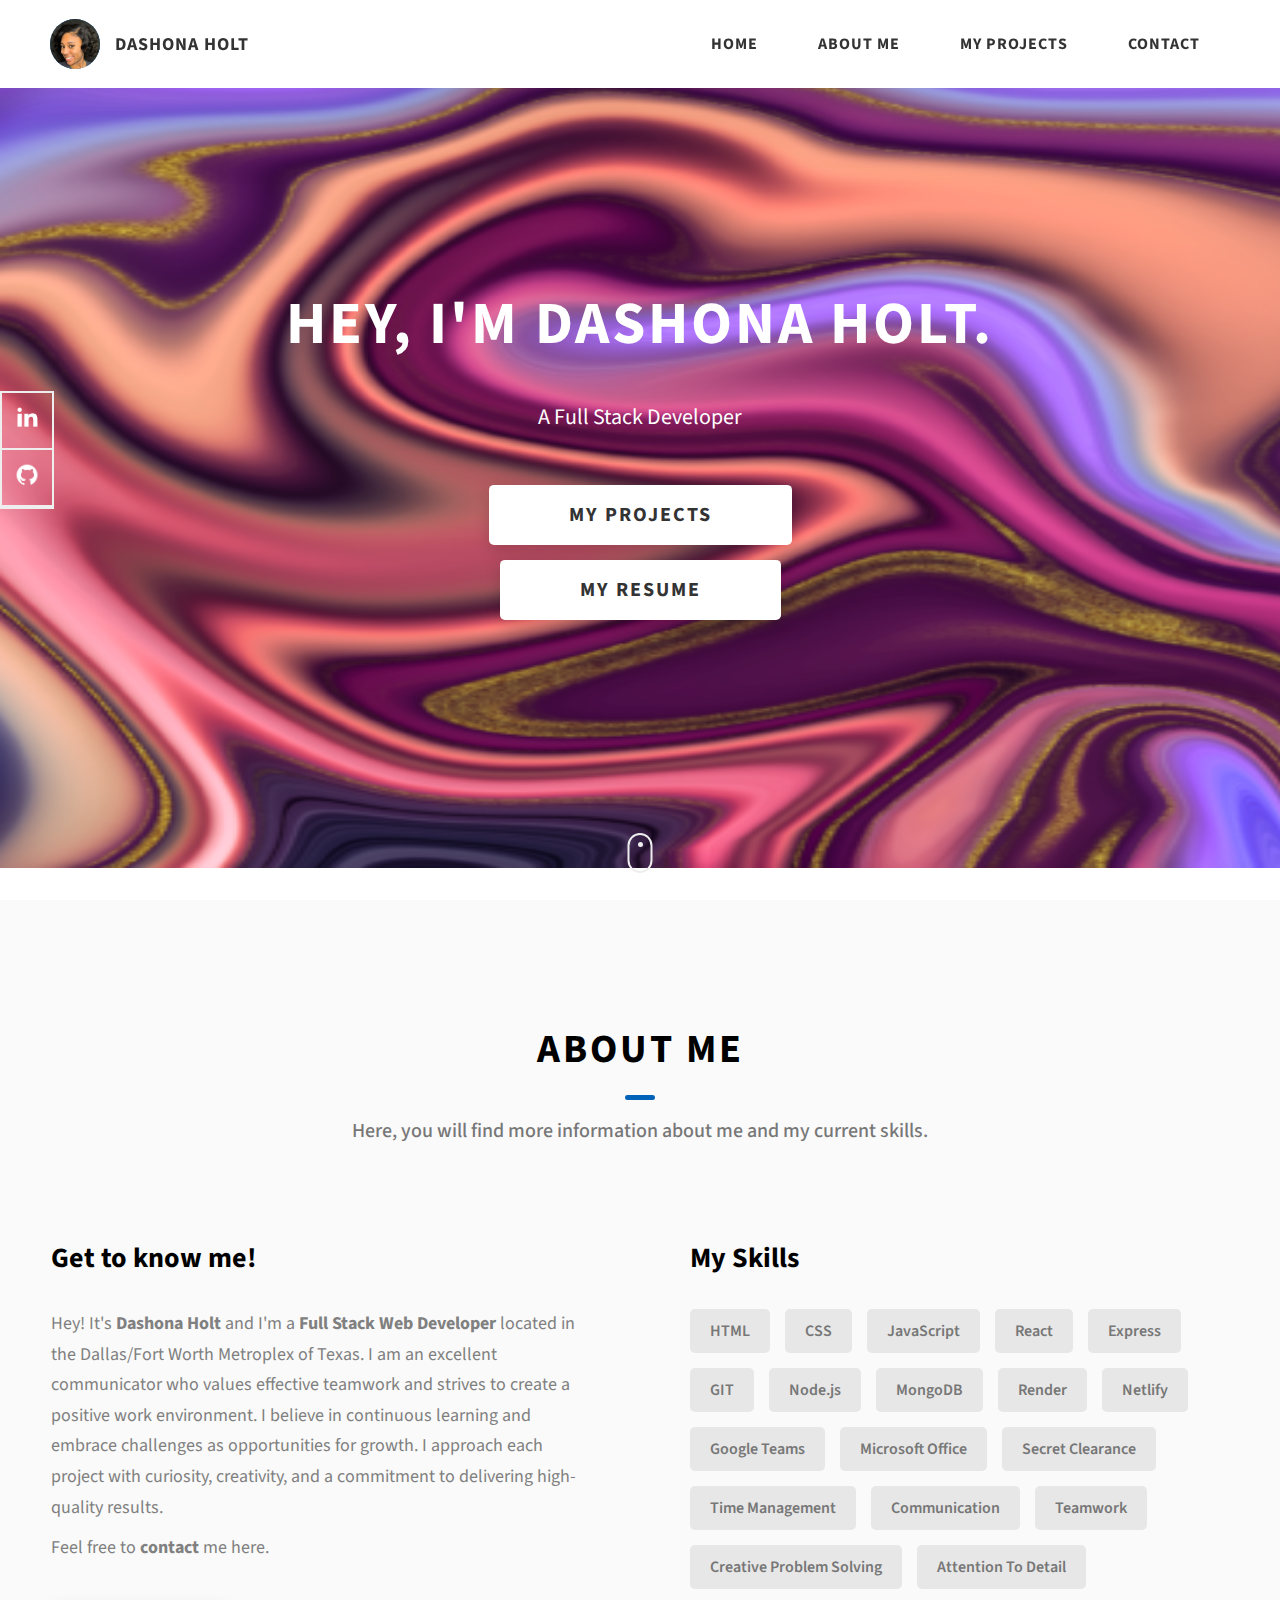
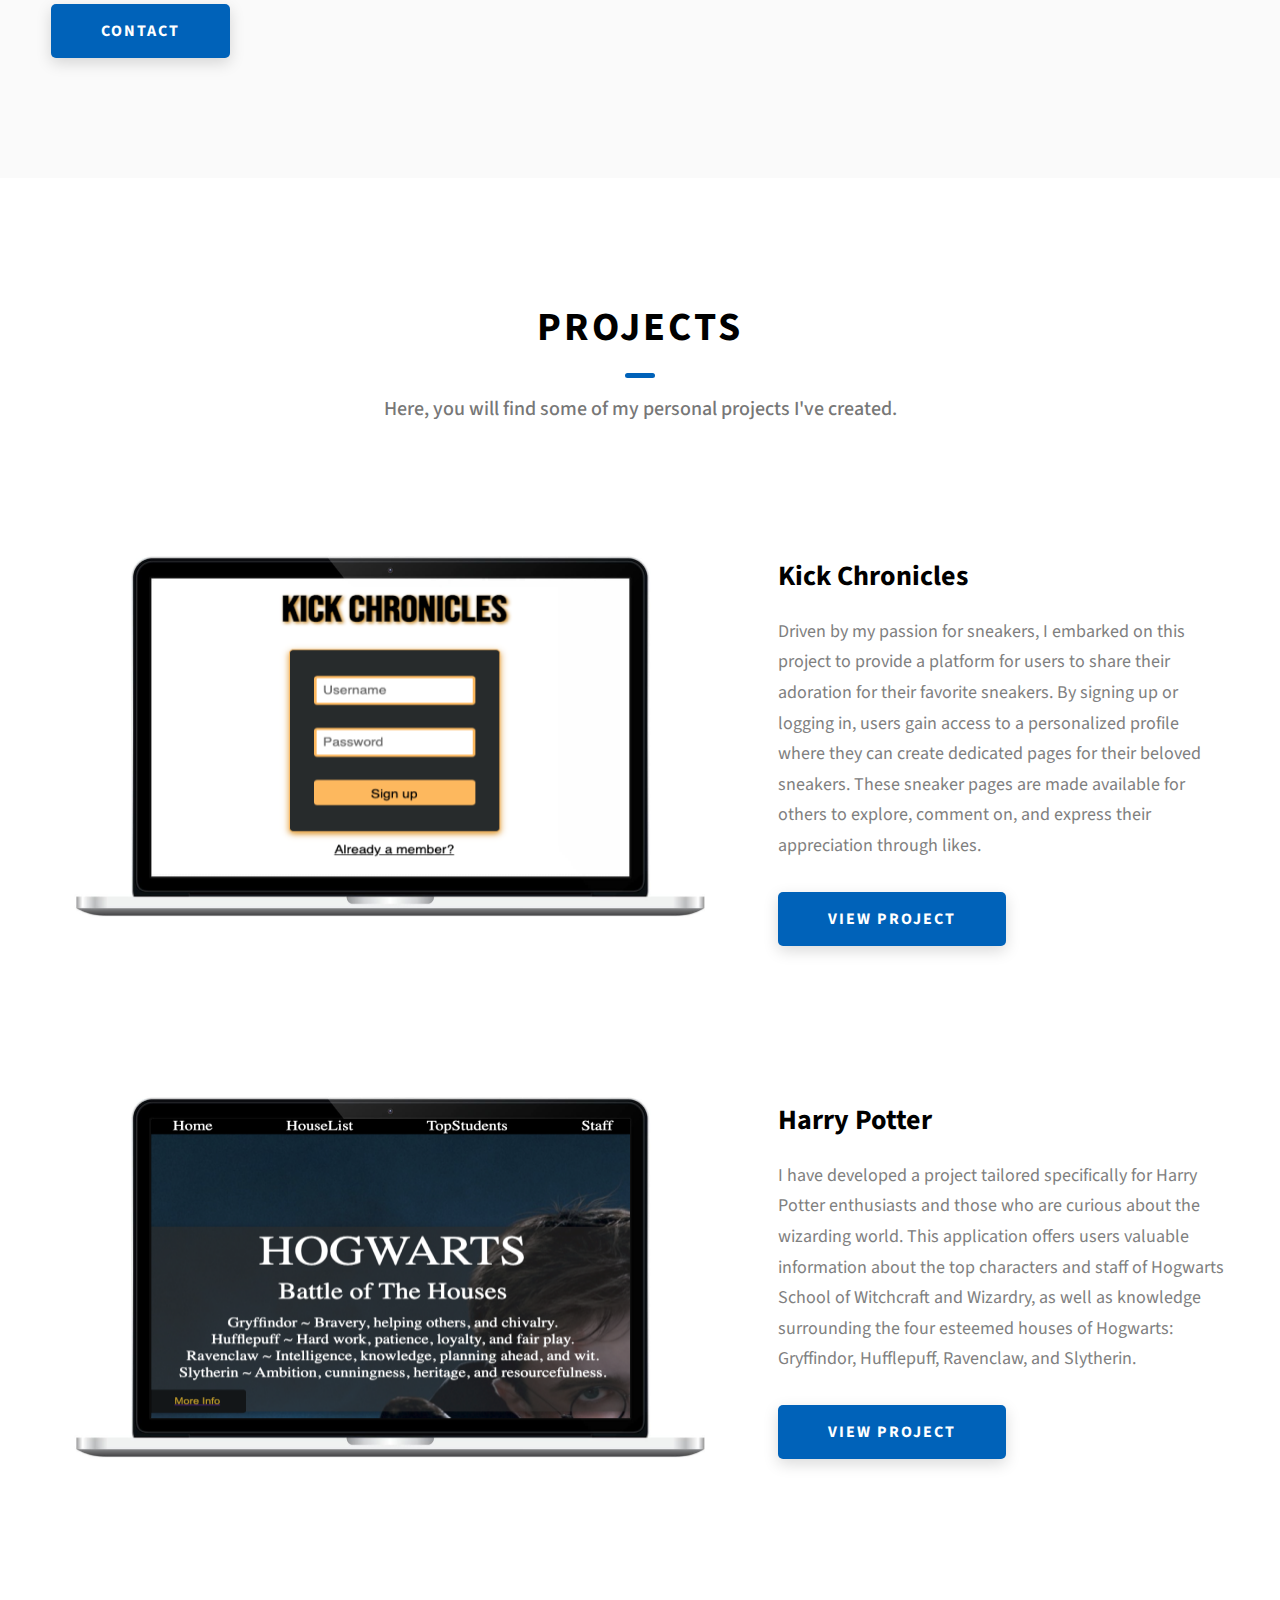
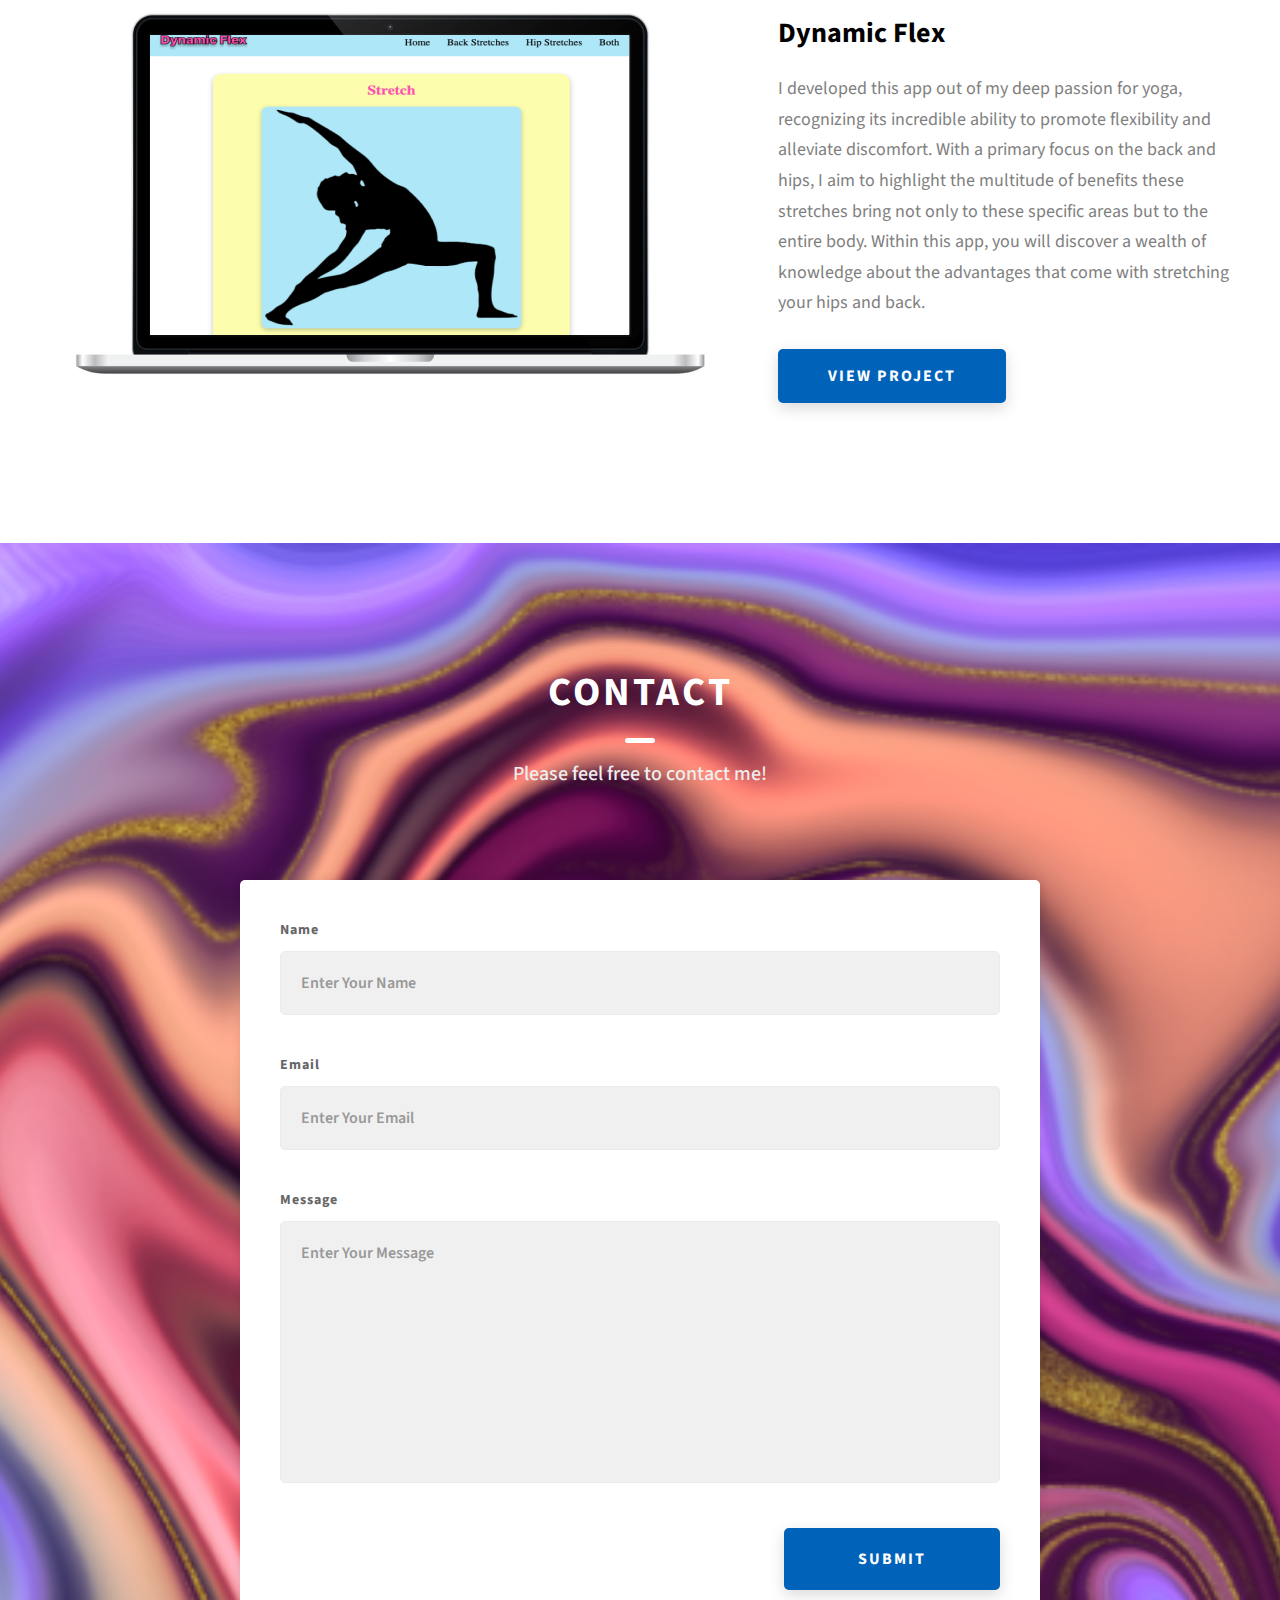
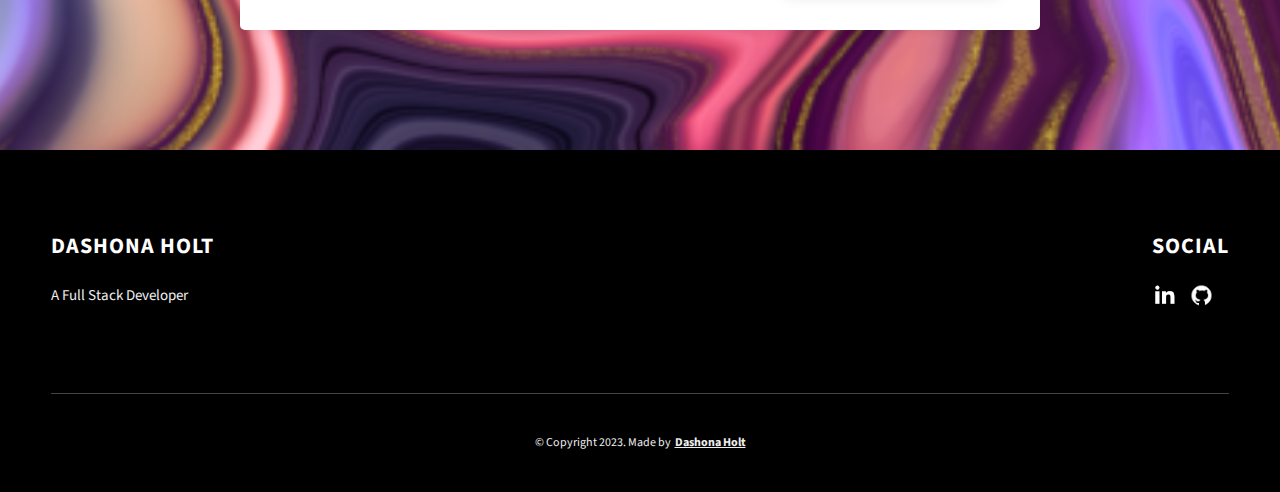
<file: index.html>
<!DOCTYPE html>
<html lang="en">
  <head>
    <meta charset="UTF-8" />
    <meta name="viewport" content="width=device-width, initial-scale=1.0" />
    <meta http-equiv="X-UA-Compatible" content="ie=edge" />
    <title>Dashona Holt's Portfolio</title>
    <meta name="description" content="Portfolio Template for Developer" />

    <link rel="stylesheet" href="css/style.css" />

    <link rel="preconnect" href="https://fonts.googleapis.com" />
    <link rel="preconnect" href="https://fonts.gstatic.com" crossorigin />
    <link
      href="https://fonts.googleapis.com/css2?family=Source+Sans+Pro:wght@400;600;700;900&display=swap"
      rel="stylesheet"
    />
  </head>
  <body>
    <header class="header">
      <div class="header__content">
        <div class="header__logo-container">
          <div class="header__logo-img-cont">
            <img
              src="./assets/png/myface.png"
              alt="Ram Maheshwari Logo Image"
              class="header__logo-img"
            />
          </div>
          <span class="header__logo-sub">Dashona Holt</span>
        </div>
        <div class="header__main">
          <ul class="header__links">
            <li class="header__link-wrapper">
              <a href="./index.html" class="header__link"> Home </a>
            </li>
            <li class="header__link-wrapper">
              <a href="./index.html#about" class="header__link">About Me </a>
            </li>
            <li class="header__link-wrapper">
              <a href="./index.html#projects" class="header__link">
                My Projects
              </a>
            </li>
            <li class="header__link-wrapper">
              <a href="./index.html#contact" class="header__link"> Contact </a>
            </li>
          </ul>
          <div class="header__main-ham-menu-cont">
            <img
              src="./assets/svg/ham-menu.svg"
              alt="hamburger menu"
              class="header__main-ham-menu"
            />
            <img
              src="./assets/svg/ham-menu-close.svg"
              alt="hamburger menu close"
              class="header__main-ham-menu-close d-none"
            />
          </div>
        </div>
      </div>
      <div class="header__sm-menu">
        <div class="header__sm-menu-content">
          <ul class="header__sm-menu-links">
            <li class="header__sm-menu-link">
              <a href="./index.html"> Home </a>
            </li>

            <li class="header__sm-menu-link">
              <a href="./index.html#about"> About Me</a>
            </li>

            <li class="header__sm-menu-link">
              <a href="./index.html#projects"> My Projects </a>
            </li>

            <li class="header__sm-menu-link">
              <a href="./index.html#contact"> Contact </a>
            </li>
          </ul>
        </div>
      </div>
    </header>
    <section class="home-hero">
      <div class="home-hero__content">
        <h1 class="heading-primary">Hey, I'm Dashona Holt.</h1>
        <div class="home-hero__info">
          <p class="text-primary">A Full Stack Developer</p>
        </div>

        <div class="home-hero__cta">
          <a href="./#projects" class="btn btn--bg">My Projects</a>
          <br>
          <br>
          <p><a href="https://docs.google.com/document/d/1-jhjzyrB-Xur2obLGz3tUrM7Q8bXlqWckPHzZCPItGE/edit?usp=sharing" class="btn btn--bg">My Resume</a></p>
        </div>
      </div>
      <div class="home-hero__socials">
        <div class="home-hero__social">
          <a href="https://www.linkedin.com/in/dashonaholt/" class="home-hero__social-icon-link">
            <img
              src="./assets/png/linkedin-ico.png"
              alt="icon"
              class="home-hero__social-icon"
            />
          </a>
        </div>
        <div class="home-hero__social">
          <a href="https://github.com/dashonaholt" class="home-hero__social-icon-link">
            <img
              src="./assets/png/github-ico.png"
              alt="icon"
              class="home-hero__social-icon"
            />
          </a>
        </div>

      </div>
      <div class="home-hero__mouse-scroll-cont">
        <div class="mouse"></div>
      </div>
    </section>
    <section id="about" class="about sec-pad">
      <div class="main-container">
        <h2 class="heading heading-sec heading-sec__mb-med">
          <span class="heading-sec__main">About Me</span>
          <span class="heading-sec__sub">
            Here, you will find more information about me and my current skills.
          </span>
        </h2>
        <div class="about__content">
          <div class="about__content-main">
            <h3 class="about__content-title">Get to know me!</h3>
            <div class="about__content-details">
              <p class="about__content-details-para">
                Hey! It's
                <strong>Dashona Holt</strong>
                and I'm a <strong> Full Stack Web Developer </strong> located in
                the Dallas/Fort Worth Metroplex of Texas. I am an excellent communicator who values
                effective teamwork and strives to create a positive work
                environment. I believe in continuous learning and embrace challenges
                as opportunities for growth. I approach each project with curiosity,
                creativity, and a commitment to delivering high-quality results.
              </p>
              </p>
              <p class="about__content-details-para">
                Feel free to
                <strong>contact</strong> me here.
              </p>
            </div>
            <a href="./#contact" class="btn btn--med btn--theme dynamicBgClr"
              >Contact</a
            >
          </div>
          <div class="about__content-skills">
            <h3 class="about__content-title">My Skills</h3>
            <div class="skills">
              <div class="skills__skill">HTML</div>
              <div class="skills__skill">CSS</div>
              <div class="skills__skill">JavaScript</div>
              <div class="skills__skill">React</div>
              <div class="skills__skill">Express</div>
              <div class="skills__skill">GIT</div>
              <div class="skills__skill">Node.js</div>
              <div class="skills__skill">MongoDB</div>
              <div class="skills__skill">Render</div>
              <div class="skills__skill">Netlify</div>
              <div class="skills__skill">Google Teams</div>
              <div class="skills__skill">Microsoft Office</div>
              <div class="skills__skill">Secret Clearance</div>
              <div class="skills__skill">Time Management</div>
              <div class="skills__skill">Communication</div>
              <div class="skills__skill">Teamwork</div>
              <div class="skills__skill">Creative Problem Solving</div>
              <div class="skills__skill">Attention To Detail</div>
            </div>
          </div>
        </div>
      </div>
    </section>
    <section id="projects" class="projects sec-pad">
      <div class="main-container">
        <h2 class="heading heading-sec heading-sec__mb-bg">
          <span class="heading-sec__main">Projects</span>
          <span class="heading-sec__sub">
            Here, you will find some of my personal projects I've created.
          </span>
        </h2>

        <div class="projects__content">
          <div class="projects__row">
            <div class="projects__row-img-cont">
              <div class="laptop-screen">
              <img
                src="./assets/jpeg/sneakerblog.jpeg"
                alt="Software Screenshot"
                class="projects__row-img"
                loading="lazy"
              />
              </div>
            </div>
            <div class="projects__row-content">
              <h3 class="projects__row-content-title">Kick Chronicles</h3>
              <p class="projects__row-content-desc">
                Driven by my passion for sneakers, I embarked on this project to provide a platform 
                for users to share their adoration for their favorite sneakers. 
                By signing up or logging in, users gain access to a personalized profile where 
                they can create dedicated pages for their beloved sneakers. 
                These sneaker pages are made available for others to explore, 
                comment on, and express their appreciation through likes.
              </p>
              <a
                href="https://sneakerapp.onrender.com "
                class="btn btn--med btn--theme dynamicBgClr"
                target="_blank"
                >View Project</a
              >
            </div>
          </div>
          <div class="projects__row">
            <div class="projects__row-img-cont">
              <img
                src="./assets/jpeg/harrypotter.jpeg"
                alt="Software Screenshot"
                class="projects__row-img"
                loading="lazy"
              />
            </div>
            <div class="projects__row-content">
              <h3 class="projects__row-content-title">Harry Potter</h3>
              <p class="projects__row-content-desc">
                I have developed a project tailored specifically for Harry Potter enthusiasts 
                and those who are curious about the wizarding world. 
                This application offers users valuable information about the top characters and staff of Hogwarts School 
                of Witchcraft and Wizardry, as well as knowledge surrounding the four esteemed houses of Hogwarts:
                Gryffindor, Hufflepuff, Ravenclaw, and Slytherin.
              </p>
              <a
                href="https://dashonaholtharrypotter.netlify.app/"
                class="btn btn--med btn--theme dynamicBgClr"
                target="_blank"
                >View Project</a
              >
            </div>
          </div>
          <div class="projects__row">
            <div class="projects__row-img-cont">
              <img
                src="./assets/jpeg/dynamicflex.jpeg"
                alt="Software Screenshot"
                class="projects__row-img"
                loading="lazy"
              />
            </div>
            <div class="projects__row-content">
              <h3 class="projects__row-content-title">Dynamic Flex</h3>
              <p class="projects__row-content-desc">
                I developed this app out of my deep passion for yoga, recognizing its incredible 
                ability to promote flexibility and alleviate discomfort. With a primary focus on 
                the back and hips, I aim to highlight the multitude of benefits these stretches 
                bring not only to these specific areas but to the entire body. 
                Within this app, you will discover a wealth of knowledge about the advantages
                that come with stretching your hips and back.
              </p>
              <a
                href="https://dynamicflex.onrender.com/"
                class="btn btn--med btn--theme dynamicBgClr"
                target="_blank"
                >View Project</a
              >
            </div>
          </div>
        </div>
      </div>
    </section>
    <section id="contact" class="contact sec-pad dynamicBg">
      <div class="main-container">
        <h2 class="heading heading-sec heading-sec__mb-med">
          <span class="heading-sec__main heading-sec__main--lt">Contact</span>
          <span class="heading-sec__sub heading-sec__sub--lt">
            Please feel free to contact me!
          </span>
        </h2>
        <div class="contact__form-container">
          <form action="https://formspree.io/f/xjvqboee" method="POST" class="contact__form">
            <div class="contact__form-field">
              <label class="contact__form-label" for="name">Name</label>
              <input
                required
                placeholder="Enter Your Name"
                type="text"
                class="contact__form-input"
                name="name"
                id="name"
              />
            </div>
            <div class="contact__form-field">
              <label class="contact__form-label" for="email">Email</label>
              <input
                required
                placeholder="Enter Your Email"
                type="text"
                class="contact__form-input"
                name="email"
                id="email"
              />
            </div>
            <div class="contact__form-field">
              <label class="contact__form-label" for="message">Message</label>
              <textarea
                required
                cols="30"
                rows="10"
                class="contact__form-input"
                placeholder="Enter Your Message"
                name="message"
                id="message"
              ></textarea>
            </div>
            <button type="submit" class="btn btn--theme contact__btn">
              Submit
            </button>
          </form>
        </div>
      </div>
    </section>
    
    <footer class="main-footer">
      <div class="main-container">
        <div class="main-footer__upper">
          <div class="main-footer__row main-footer__row-1">
            <h2 class="heading heading-sm main-footer__heading-sm">
              <span>Social</span>
            </h2>
            <div class="main-footer__social-cont">
              <a target="_blank" rel="noreferrer" href="https://www.linkedin.com/in/dashonaholt/">
                <img
                  class="main-footer__icon"
                  src="./assets/png/linkedin-ico.png"
                  alt="icon"
                />
              </a>
              <a target="_blank" rel="noreferrer" href="https://github.com/dashonaholt">
                <img
                  class="main-footer__icon"
                  src="./assets/png/github-ico.png"
                  alt="icon"
                />
              </a>
            </div>
          </div>
          <div class="main-footer__row main-footer__row-2">
            <h4 class="heading heading-sm text-lt">Dashona Holt</h4>
            <p class="main-footer__short-desc">
              A Full Stack Developer
            </p>
          </div>
        </div>

        <div class="main-footer__lower">
          &copy; Copyright 2023. Made by
          <a rel="noreferrer" target="_blank" href=""
            >Dashona Holt</a
          >
        </div>
      </div>
    </footer>

    <script src="./index.js"></script>
  </body>
</html>
</file>
<file: css/style.css>
/*
0 - 600px:      Phone
600 - 900px:    Tablet portrait
900 - 1200px:   Tablet landscape
[1200 - 1800] is where our normal styles apply
1800px + :      Big desktop
$breakpoint arguement choices:
- phone
- tab-port
- tab-land
- big-desktop

Inside media queries 1em is always 16px i.e 1em = 16px at every screen size only inside media queries
*/
*,
*::after,
*::before {
  margin: 0;
  padding: 0;
  box-sizing: inherit;
  font-family: inherit; }

html {
  font-size: 62.5%;
  scroll-behavior: smooth; }
  @media only screen and (max-width: 75em) {
    html {
      font-size: 59%; } }
  @media only screen and (max-width: 56.25em) {
    html {
      font-size: 56%; } }
  @media only screen and (min-width: 112.5em) {
    html {
      font-size: 65%; } }

body {
  box-sizing: border-box;
  position: relative;
  line-height: 1.5;
  font-family: sans-serif;
  overflow-x: hidden;
  overflow-y: scroll;
  font-family: 'Source Sans Pro', sans-serif; }

a {
  text-decoration: none;
  color: inherit; }

li {
  list-style: none; }

input:focus,
button:focus,
a:focus,
textarea:focus {
  outline: none; }

button {
  border: none;
  cursor: pointer; }

textarea {
  resize: none; }

.heading-primary {
  font-size: 6rem;
  text-transform: uppercase;
  letter-spacing: 3px;
  text-align: center; }
  @media only screen and (max-width: 37.5em) {
    .heading-primary {
      font-size: 4.5rem; } }

.heading-sec__mb-bg {
  margin-bottom: 11rem; }
  @media only screen and (max-width: 56.25em) {
    .heading-sec__mb-bg {
      margin-bottom: 8rem; } }

.heading-sec__mb-med {
  margin-bottom: 9rem; }
  @media only screen and (max-width: 56.25em) {
    .heading-sec__mb-med {
      margin-bottom: 8rem; } }

.heading-sec__main {
  display: block;
  font-size: 4rem;
  text-transform: uppercase;
  letter-spacing: 1px;
  letter-spacing: 3px;
  text-align: center;
  margin-bottom: 3.5rem;
  position: relative; }
  .heading-sec__main--lt {
    color: #fff; }
    .heading-sec__main--lt::after {
      content: '';
      background: #fff !important; }
  .heading-sec__main::after {
    content: '';
    position: absolute;
    top: calc(100% + 1.5rem);
    height: 5px;
    width: 3rem;
    background: #0062b9;
    left: 50%;
    transform: translateX(-50%);
    border-radius: 5px; }
    @media only screen and (max-width: 37.5em) {
      .heading-sec__main::after {
        top: calc(100% + 1.2rem); } }

.heading-sec__sub {
  display: block;
  text-align: center;
  color: #777;
  font-size: 2rem;
  font-weight: 500;
  max-width: 80rem;
  margin: auto;
  line-height: 1.6; }
  @media only screen and (max-width: 37.5em) {
    .heading-sec__sub {
      font-size: 1.8rem; } }
  .heading-sec__sub--lt {
    color: #eee; }

.heading-sm {
  font-size: 2.2rem;
  text-transform: uppercase;
  letter-spacing: 1px; }

.main-container {
  max-width: 120rem;
  margin: auto;
  width: 92%; }

.btn {
  background: #fff;
  color: #333;
  text-transform: uppercase;
  letter-spacing: 2px;
  display: inline-block;
  font-weight: 700;
  border-radius: 5px;
  box-shadow: 0 5px 15px 0 rgba(0, 0, 0, 0.15);
  transition: transform .3s; }
  .btn:hover {
    transform: translateY(-3px); }
  .btn--bg {
    padding: 1.5rem 8rem;
    font-size: 2rem; }
  .btn--med {
    padding: 1.5rem 5rem;
    font-size: 1.6rem; }
  .btn--theme {
    background: #0062b9;
    color: #fff; }
  .btn--theme-inv {
    color: #0062b9;
    background: #fff;
    border: 2px solid #0062b9;
    box-shadow: none;
    padding: calc(1.5rem - 2px) calc(5rem - 2px); }

.sec-pad {
  padding: 12rem 0; }
  @media only screen and (max-width: 56.25em) {
    .sec-pad {
      padding: 8rem 0; } }

.text-primary {
  color: #fff;
  font-size: 2.2rem;
  text-align: center;
  width: 100%;
  line-height: 1.6; }
  @media only screen and (max-width: 37.5em) {
    .text-primary {
      font-size: 2rem; } }

.d-none {
  display: none; }

  .home-hero {
    color: #fff;
    background-image: url(../assets/jpeg/background.jpeg);
    background-position: center;
    background-repeat: no-repeat;
    background-size: 2031px 835px;
    height: 100vh;
    min-height: 80rem;
    max-height: 120rem;
    position: relative; }
  @media only screen and (max-width: 37.5em) {
    .home-hero {
      height: unset;
      min-height: unset; } }
  .home-hero__socials {
    position: absolute;
    top: 50%;
    border: 2px solid #eee;
    border-left: 2px solid #eee;
    transform: translateY(-50%); }
    @media only screen and (max-width: 56.25em) {
      .home-hero__socials {
        display: none; } }
  .home-hero__mouse-scroll-cont {
    position: absolute;
    bottom: 3%;
    left: 50%;
    transform: translateX(-50%); }
    @media only screen and (max-width: 37.5em) {
      .home-hero__mouse-scroll-cont {
        display: none; } }
  .home-hero__social {
    width: 5rem; }
  .home-hero__social-icon-link {
    width: 100%;
    display: block;
    padding: 1.2rem;
    border-bottom: 2px solid #eee;
    transition: background .3s; }
    .home-hero__social-icon-link:hover {
      background: rgba(255, 255, 255, 0.1); }
    .home-hero__social-icon-link--bd-none {
      border-bottom: 0; }
  .home-hero__social-icon {
    width: 100%; }
  .home-hero__content {
    position: absolute;
    top: 50%;
    left: 50%;
    transform: translate(-50%, -50%);
    max-width: 90rem;
    width: 92%; }
    @media only screen and (max-width: 37.5em) {
      .home-hero__content {
        padding: 19rem 0 13rem 0;
        margin: auto;
        position: static;
        transform: translate(0, 0); } }
  .home-hero__info {
    margin: 3rem auto 0 auto;
    max-width: 80rem; }
  .home-hero__cta {
    margin-top: 5rem;
    text-align: center; }

.about {
  background: #fafafa; }
  .about__content {
    display: grid;
    grid-template-columns: 1fr 1fr;
    grid-gap: 10rem; }
    @media only screen and (max-width: 56.25em) {
      .about__content {
        grid-template-columns: 1fr;
        grid-gap: 8rem; } }
    .about__content-title {
      font-weight: 700;
      font-size: 2.8rem;
      margin-bottom: 3rem; }
      @media only screen and (max-width: 37.5em) {
        .about__content-title {
          font-size: 2.4rem; } }
    .about__content-details-para {
      font-size: 1.8rem;
      color: grey;
      max-width: 60rem;
      line-height: 1.7;
      margin-bottom: 1rem; }
      .about__content-details-para--hl {
        font-weight: 700;
        margin: 0 3px; }
      .about__content-details-para:last-child {
        margin-bottom: 4rem; }

.projects__row {
  display: grid;
  grid-template-columns: 1.5fr 1fr;
  grid-gap: 5rem;
  margin-bottom: 11rem; }
  @media only screen and (max-width: 56.25em) {
    .projects__row {
      grid-template-columns: 1fr;
      grid-gap: 2rem;
      margin-bottom: 8rem; } }
  @media only screen and (max-width: 56.25em) {
    .projects__row {
      text-align: center; } }
  .projects__row:last-child {
    margin-bottom: 0; }
  .projects__row-img-cont {
    overflow: hidden; }
  .projects__row-img {
    width: 100%;
    display: block;
    object-fit: cover; }
  .projects__row-content {
    padding: 2rem 0;
    display: flex;
    justify-content: center;
    flex-direction: column;
    align-items: flex-start; }
    @media only screen and (max-width: 56.25em) {
      .projects__row-content {
        align-items: center; } }
    .projects__row-content-title {
      font-weight: 700;
      font-size: 2.8rem;
      margin-bottom: 2rem; }
      @media only screen and (max-width: 37.5em) {
        .projects__row-content-title {
          font-size: 2.4rem; } }
    .projects__row-content-desc {
      font-size: 1.8rem;
      color: grey;
      max-width: 60rem;
      line-height: 1.7;
      margin-bottom: 3rem; }
      @media only screen and (max-width: 37.5em) {
        .projects__row-content-desc {
          font-size: 1.7rem; } }

.contact {
  background-image: url(../assets/jpeg/background.jpeg);
  background-size: cover;
  background-position: center; }
  .contact__form-container {
    box-shadow: 0 0 10px rgba(0, 0, 0, 0.1);
    background: white;
    padding: 4rem;
    margin-top: 6rem;
    max-width: 80rem;
    text-align: right;
    width: 95%;
    border-radius: 5px;
    margin: 5rem auto 0 auto; }
    @media only screen and (max-width: 37.5em) {
      .contact__form-container {
        padding: 3rem; } }
  .contact__form-field {
    margin-bottom: 4rem; }
    @media only screen and (max-width: 37.5em) {
      .contact__form-field {
        margin-bottom: 3rem; } }
  .contact__form-label {
    color: #666;
    font-size: 1.4rem;
    letter-spacing: 1px;
    font-weight: 700;
    margin-bottom: 1rem;
    display: block;
    text-align: left; }
  .contact__form-input {
    color: #333;
    padding: 2rem;
    width: 100%;
    border: 1px solid #ebebeb;
    font-size: 1.6rem;
    letter-spacing: 0px;
    background: #f0f0f0;
    border-radius: 5px;
    font-weight: 600;
    /* Code for Modern Browsers */
    /* Code for WebKit, Blink, Edge */
    /* Code for Internet Explorer 10-11 */
    /* Code for Microsoft Edge */
    /* Code for Mozilla Firefox 4 to 18 */
    /* Code for Mozilla Firefox 19+ */ }
    .contact__form-input::placeholder {
      color: #999;
      font-weight: 600;
      font-size: 1.6rem; }
    .contact__form-input::-webkit-input-placeholder {
      color: #999;
      font-weight: 600;
      font-size: 1.6rem; }
    .contact__form-input:-ms-input-placeholder {
      color: #999;
      font-weight: 600;
      font-size: 1.6rem; }
    .contact__form-input::-ms-input-placeholder {
      color: #999;
      font-weight: 600;
      font-size: 1.6rem; }
    .contact__form-input:-moz-placeholder {
      opacity: 1;
      color: #999;
      font-weight: 600;
      font-size: 1.6rem; }
    .contact__form-input::-moz-placeholder {
      opacity: 1;
      color: #999;
      font-weight: 600;
      font-size: 1.6rem; }
  .contact__btn {
    width: 30%;
    padding: 2rem 4rem;
    font-size: 1.6rem; }
    @media only screen and (max-width: 37.5em) {
      .contact__btn {
        width: 100%; } }

.project-cs-hero {
  color: #fff;
  background: linear-gradient(to right, rgba(0, 98, 185, 0.8), rgba(0, 98, 185, 0.8)), url(../../assets/svg/common-bg.svg);
  background-size: cover;
  background-position: center;
  position: relative; }
  @media only screen and (max-width: 37.5em) {
    .project-cs-hero {
      height: unset;
      min-height: unset; } }
  .project-cs-hero__content {
    padding: 25rem 0 17rem 0;
    max-width: 90rem;
    width: 92%;
    margin: auto; }
    @media only screen and (max-width: 37.5em) {
      .project-cs-hero__content {
        padding: 19rem 0 13rem 0;
        margin: auto;
        position: static;
        transform: translate(0, 0); } }
  .project-cs-hero__info {
    margin: 3rem auto 0 auto;
    max-width: 80rem; }
  .project-cs-hero__cta {
    margin-top: 5rem;
    text-align: center; }

.project-details__content {
  padding: 8rem 0;
  max-width: 90rem;
  margin: auto; }
  .project-details__content-title {
    font-weight: 700;
    font-size: 2.8rem;
    margin-bottom: 3rem; }
    @media only screen and (max-width: 37.5em) {
      .project-details__content-title {
        font-size: 2.4rem; } }

.project-details__showcase-img-cont {
  width: 100%;
  margin-bottom: 6rem; }

.project-details__showcase-img {
  width: 100%; }

.project-details__content-main {
  width: 100%;
  max-width: 70rem;
  margin: auto; }

.project-details__desc {
  margin: 0 0 7rem 0; }
  .project-details__desc-para {
    font-size: 1.8rem;
    line-height: 1.7;
    color: grey;
    margin-bottom: 2rem; }

.project-details__tools-used {
  margin: 0 0 7rem 0; }
  .project-details__tools-used-list {
    display: flex;
    flex-wrap: wrap; }
  .project-details__tools-used-item {
    padding: 1rem 2rem;
    margin-bottom: 1.5rem;
    margin-right: 1.5rem;
    font-size: 1.6rem;
    background: rgba(153, 153, 153, 0.2);
    border-radius: 5px;
    font-weight: 600;
    color: #777; }

.project-details__links {
  margin: 0 0; }
  .project-details__links-btn {
    margin-right: 2rem; }
    @media only screen and (max-width: 37.5em) {
      .project-details__links-btn {
        margin-right: 0;
        width: 70%;
        margin-bottom: 2rem;
        text-align: center; } }
    .project-details__links-btn:last-child {
      margin: 0; }
      @media only screen and (max-width: 37.5em) {
        .project-details__links-btn:last-child {
          margin: 0; } }

.header {
  position: fixed;
  width: 100%;
  z-index: 1000;
  background: #000;
  background: #fff;
  box-shadow: 0 10px 100px rgba(0, 0, 0, 0.1); }
  .header__content {
    display: flex;
    align-items: center;
    justify-content: space-between;
    padding: 1rem 5rem; }
    @media only screen and (max-width: 56.25em) {
      .header__content {
        padding: 0 2rem; } }
  .header__logo-container {
    display: flex;
    align-items: center;
    cursor: pointer;
    color: #333;
    transition: color .3s; }
    .header__logo-container:hover {
      color: #0062b9; }
  .header__logo-img-cont {
    width: 5rem;
    height: 5rem;
    border-radius: 50px;
    overflow: hidden;
    margin-right: 1.5rem;
    background: #0062b9; }
    @media only screen and (max-width: 56.25em) {
      .header__logo-img-cont {
        width: 4.5rem;
        height: 4.5rem;
        margin-right: 1.2rem; } }
  .header__logo-img {
    width: 100%;
    height: 100%;
    object-fit: cover;
    object-position: center;
    display: block; }
  .header__logo-sub {
    font-size: 1.8rem;
    text-transform: uppercase;
    font-weight: 700;
    letter-spacing: 1px; }
  .header__links {
    display: flex; }
    @media only screen and (max-width: 37.5em) {
      .header__links {
        display: none; } }
  .header__link {
    padding: 2.2rem 3rem;
    display: inline-block;
    font-size: 1.6rem;
    color: #333;
    text-transform: uppercase;
    letter-spacing: 1px;
    font-weight: 700;
    transition: color .3s; }
    .header__link:hover {
      color: #0062b9; }
    @media only screen and (max-width: 56.25em) {
      .header__link {
        padding: 3rem 1.8rem;
        font-size: 1.5rem; } }
  .header__main-ham-menu-cont {
    display: none;
    width: 3rem;
    padding: 2.2rem 0; }
    @media only screen and (max-width: 37.5em) {
      .header__main-ham-menu-cont {
        display: block; } }
  .header__main-ham-menu {
    width: 100%; }
  .header__main-ham-menu-close {
    width: 100%; }
  .header__sm-menu {
    background: #fff;
    position: absolute;
    width: 100%;
    top: 100%;
    visibility: hidden;
    opacity: 0;
    transition: all .3s;
    box-shadow: 0px 5px 5px 0px rgba(0, 0, 0, 0.1);
    -webkit-box-shadow: 0px 5px 5px 0px rgba(0, 0, 0, 0.1);
    -moz-box-shadow: 0px 5px 5px 0px rgba(0, 0, 0, 0.1); }
    .header__sm-menu--active {
      visibility: hidden;
      opacity: 0; }
      @media only screen and (max-width: 37.5em) {
        .header__sm-menu--active {
          visibility: visible;
          opacity: 1; } }
  .header__sm-menu-link a {
    display: block;
    text-decoration: none;
    padding: 2.5rem 3rem;
    font-size: 1.6rem;
    color: #333;
    text-align: right;
    border-bottom: 1px solid #eee;
    font-weight: 700;
    text-transform: uppercase;
    letter-spacing: 2px;
    transition: color .3s; }
    .header__sm-menu-link a:hover {
      color: #0062b9; }
  .header__sm-menu-link:first-child a {
    border-top: 1px solid #eee; }
  .header__sm-menu-link-last {
    border-bottom: 0; }

.main-footer {
  background: #000;
  color: #fff; }
  .main-footer__upper {
    display: flex;
    justify-content: space-between;
    padding: 8rem 0; }
    @media only screen and (max-width: 56.25em) {
      .main-footer__upper {
        padding: 6rem 0; } }
    @media only screen and (max-width: 37.5em) {
      .main-footer__upper {
        display: block; } }
  .main-footer__row-1 {
    order: 2; }
    @media only screen and (max-width: 56.25em) {
      .main-footer__row-1 {
        margin-bottom: 5rem; } }
  .main-footer__row-2 {
    width: 40%;
    order: 1;
    max-width: 50rem; }
    @media only screen and (max-width: 56.25em) {
      .main-footer__row-2 {
        width: 100%; } }
  .main-footer__short-desc {
    margin-top: 2rem;
    color: #eee;
    font-size: 1.5rem;
    line-height: 1.7; }
  .main-footer__social-cont {
    margin-top: 2rem; }
  .main-footer__icon {
    margin-right: 1rem;
    width: 2.5rem; }
    .main-footer__icon--mr-none {
      margin-right: 0; }
  .main-footer__lower {
    padding: 4rem 0;
    border-top: 1px solid #444;
    color: #eee;
    font-size: 1.2rem;
    text-align: left;
    text-align: center; }
    .main-footer__lower a {
      text-decoration: underline;
      font-weight: bold;
      margin-left: 2px; }
    @media only screen and (max-width: 56.25em) {
      .main-footer__lower {
        padding: 3.5rem 0; } }

.skills {
  display: flex;
  flex-wrap: wrap; }
  .skills__skill {
    padding: 1rem 2rem;
    margin-bottom: 1.5rem;
    margin-right: 1.5rem;
    font-size: 1.6rem;
    background: rgba(153, 153, 153, 0.2);
    border-radius: 5px;
    font-weight: 600;
    color: #777; }

.mouse {
  width: 25px;
  height: 40px;
  border: 2px solid #eee;
  border-radius: 60px;
  position: relative;
  overflow: hidden; }
  .mouse::before {
    content: '';
    width: 5px;
    height: 5px;
    position: absolute;
    top: 7px;
    left: 50%;
    transform: translateX(-50%);
    background-color: #eee;
    border-radius: 50%;
    opacity: 1;
    animation: wheel 1.3s infinite;
    -webkit-animation: wheel 1.3s infinite; }

@keyframes wheel {
  to {
    opacity: 0;
    top: 27px; } }

@-webkit-keyframes wheel {
  to {
    opacity: 0;
    top: 27px; } }
</file>
